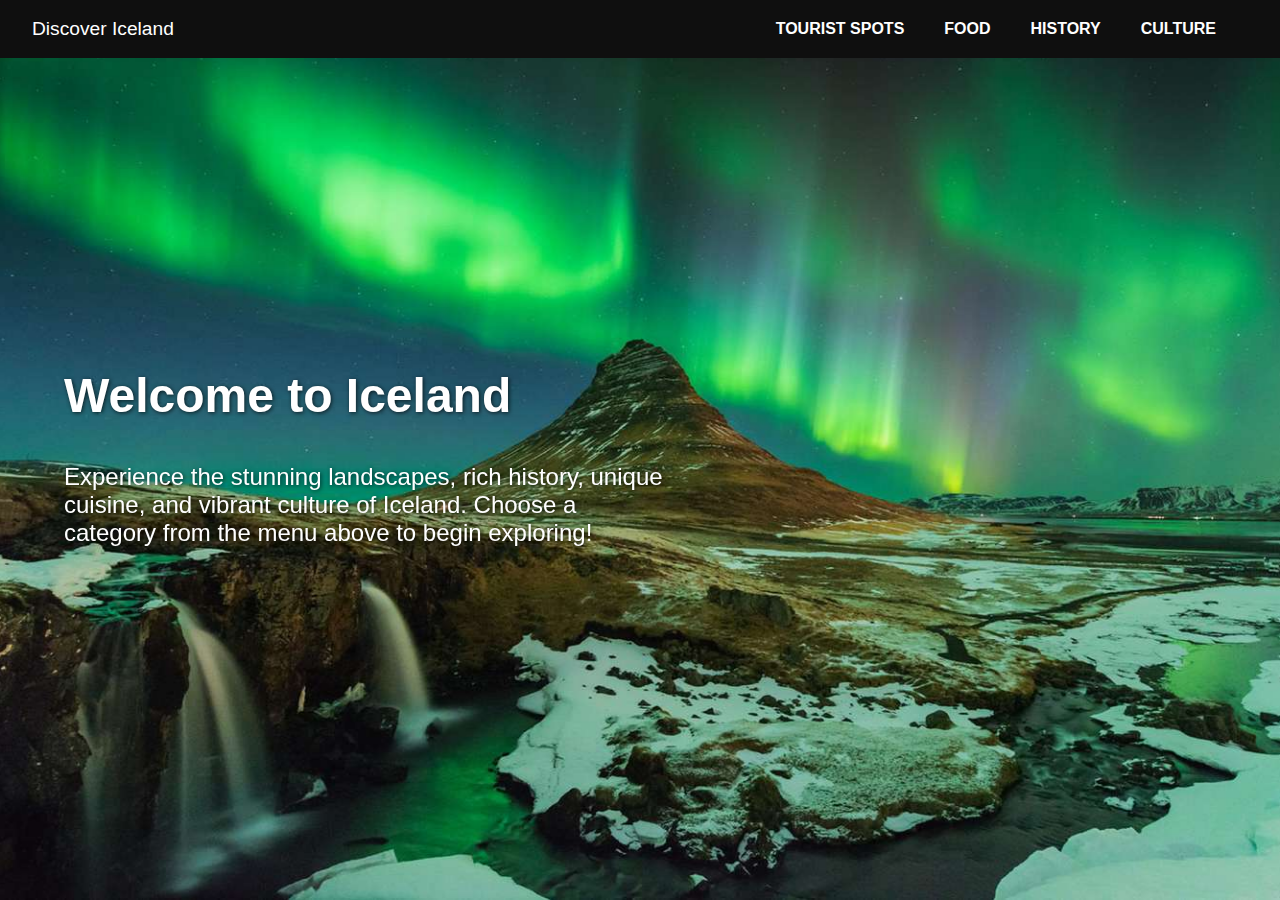
<file: index.html>
<!DOCTYPE html>
<html lang="en">
<head>
  <meta charset="UTF-8" />
  <meta name="viewport" content="width=device-width, initial-scale=1.0"/>
  <title>Discover Iceland</title>
  <link rel="icon" type="image/png" href="images/iceland.png" />
  <link rel="stylesheet" href="home.css" />
</head>
<body>

  <div class="background-image"></div>

  <nav>
    <div class="brand">Discover Iceland</div>
    <div class="nav-links">
      <a href="spots.html">TOURIST SPOTS</a>
      <a href="food.html">FOOD</a>
      <a href="history.html">HISTORY</a>
      <a href="culture.html">CULTURE</a>
    </div>
  </nav>
  
  

  <section class="welcome-section">
    <h2>Welcome to Iceland</h2>
    <p>Experience the stunning landscapes, rich history, unique cuisine, and vibrant culture of Iceland. Choose a category from the menu above to begin exploring!</p>
  </section>

</body>
</html>
</file>
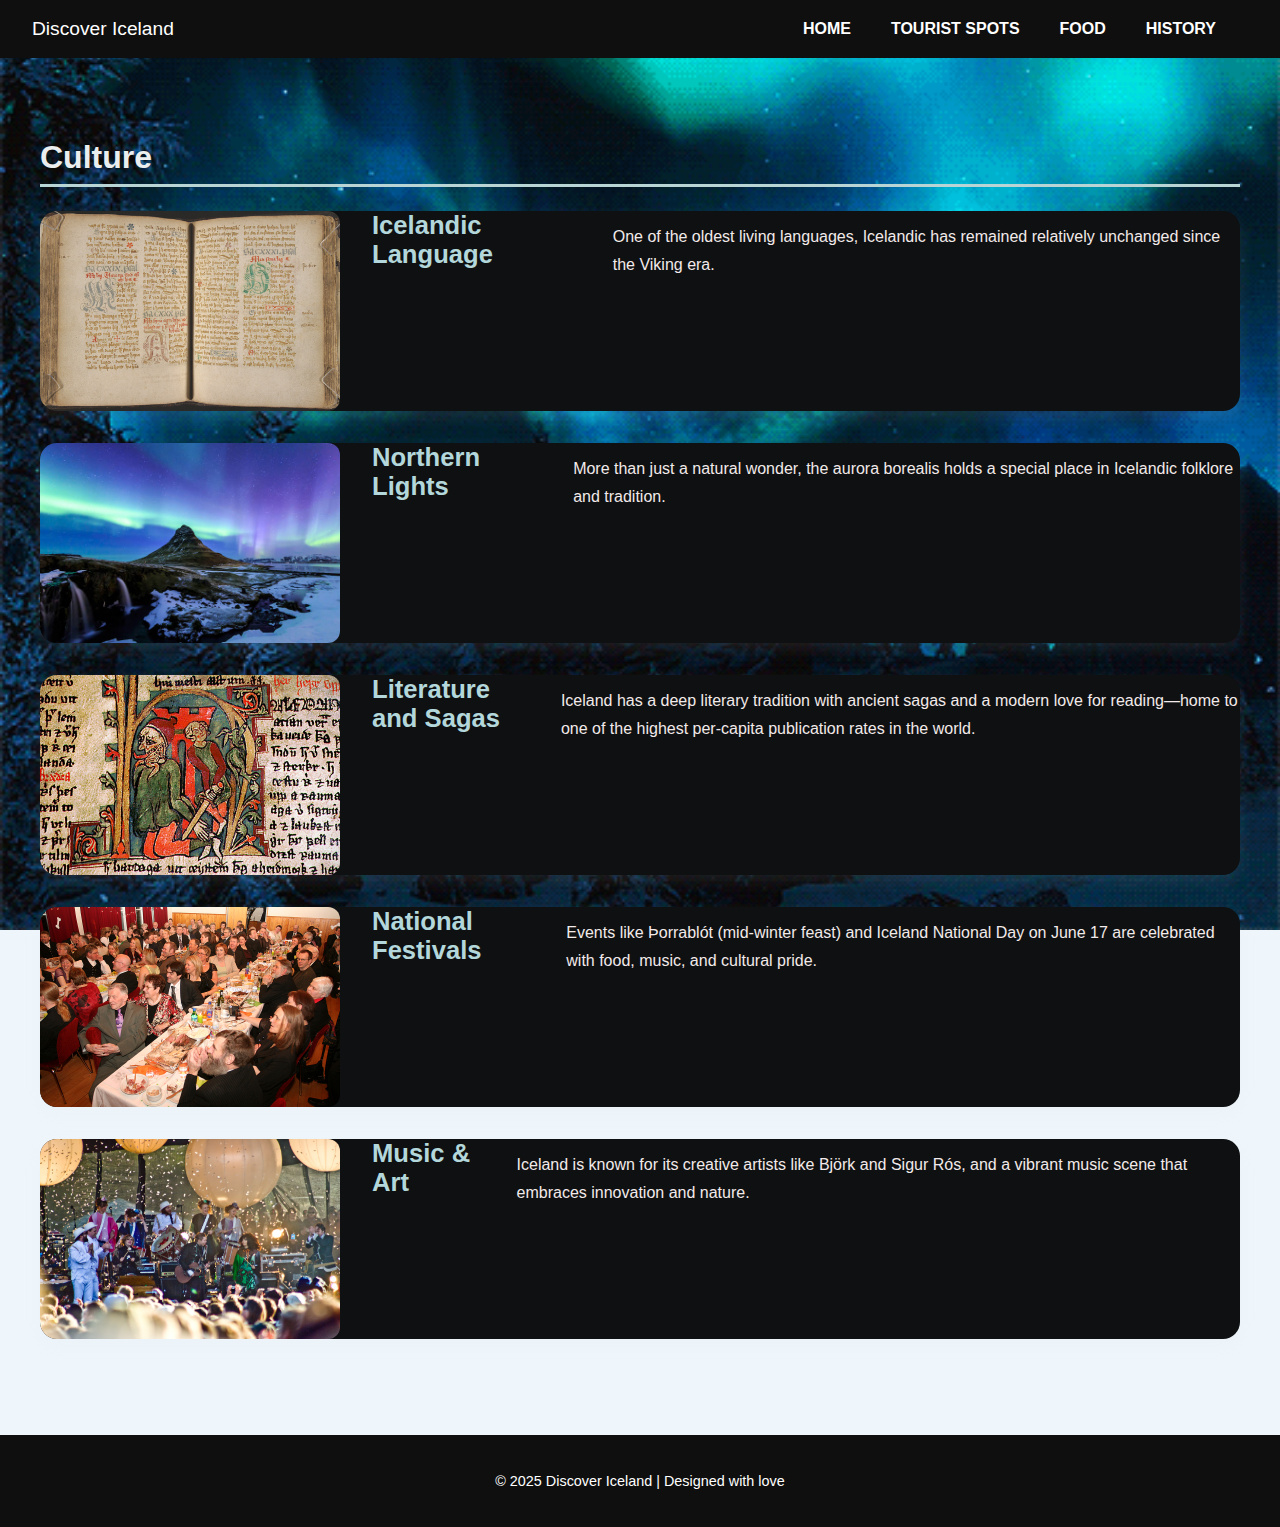
<file: culture.html>
<!DOCTYPE html>
<html lang="en">
<head>
  <meta charset="UTF-8" />
  <meta name="viewport" content="width=device-width, initial-scale=1.0"/>
  <title>Culture | Discover Iceland</title>
  <link rel="icon" type="image/png" href="images/iceland.png" />
  <link rel="stylesheet" href="styles.css" />
</head>
<body>

  <nav>
    <div class="brand">Discover Iceland</div>
    <div class="nav-links">
    <a href="index.html">HOME</a>
    <a href="spots.html">TOURIST SPOTS</a>
    <a href="food.html">FOOD</a>
    <a href="history.html">HISTORY</a>
  </nav>

  <section id="culture">
    <h2>Culture</h2>

    <div class="card">
      <img src="images/Icelandic Language.jpg" alt="Icelandic language book">
      <h3>Icelandic Language</h3>
      <p>One of the oldest living languages, Icelandic has remained relatively unchanged since the Viking era.</p>
    </div>

    <div class="card">
      <img src="images/aurora.jpg" alt="Northern Lights">
      <h3>Northern Lights</h3>
      <p>More than just a natural wonder, the aurora borealis holds a special place in Icelandic folklore and tradition.</p>
    </div>

    <div class="card">
      <img src="images/sagas.jpg" alt="Icelandic saga manuscript">
      <h3>Literature and Sagas</h3>
      <p>Iceland has a deep literary tradition with ancient sagas and a modern love for reading—home to one of the highest per-capita publication rates in the world.</p>
    </div>

    <div class="card">
      <img src="images/festival.jpg" alt="Þorrablót celebration">
      <h3>National Festivals</h3>
      <p>Events like Þorrablót (mid-winter feast) and Iceland National Day on June 17 are celebrated with food, music, and cultural pride.</p>
    </div>

    <div class="card">
      <img src="images/Björk.jpg" alt="Björk performing">
      <h3>Music & Art</h3>
      <p>Iceland is known for its creative artists like Björk and Sigur Rós, and a vibrant music scene that embraces innovation and nature.</p>
    </div>
  </section>

  <footer>
    <p>&copy; 2025 Discover Iceland | Designed with love </p>
  </footer>
</body>
</html>
</file>
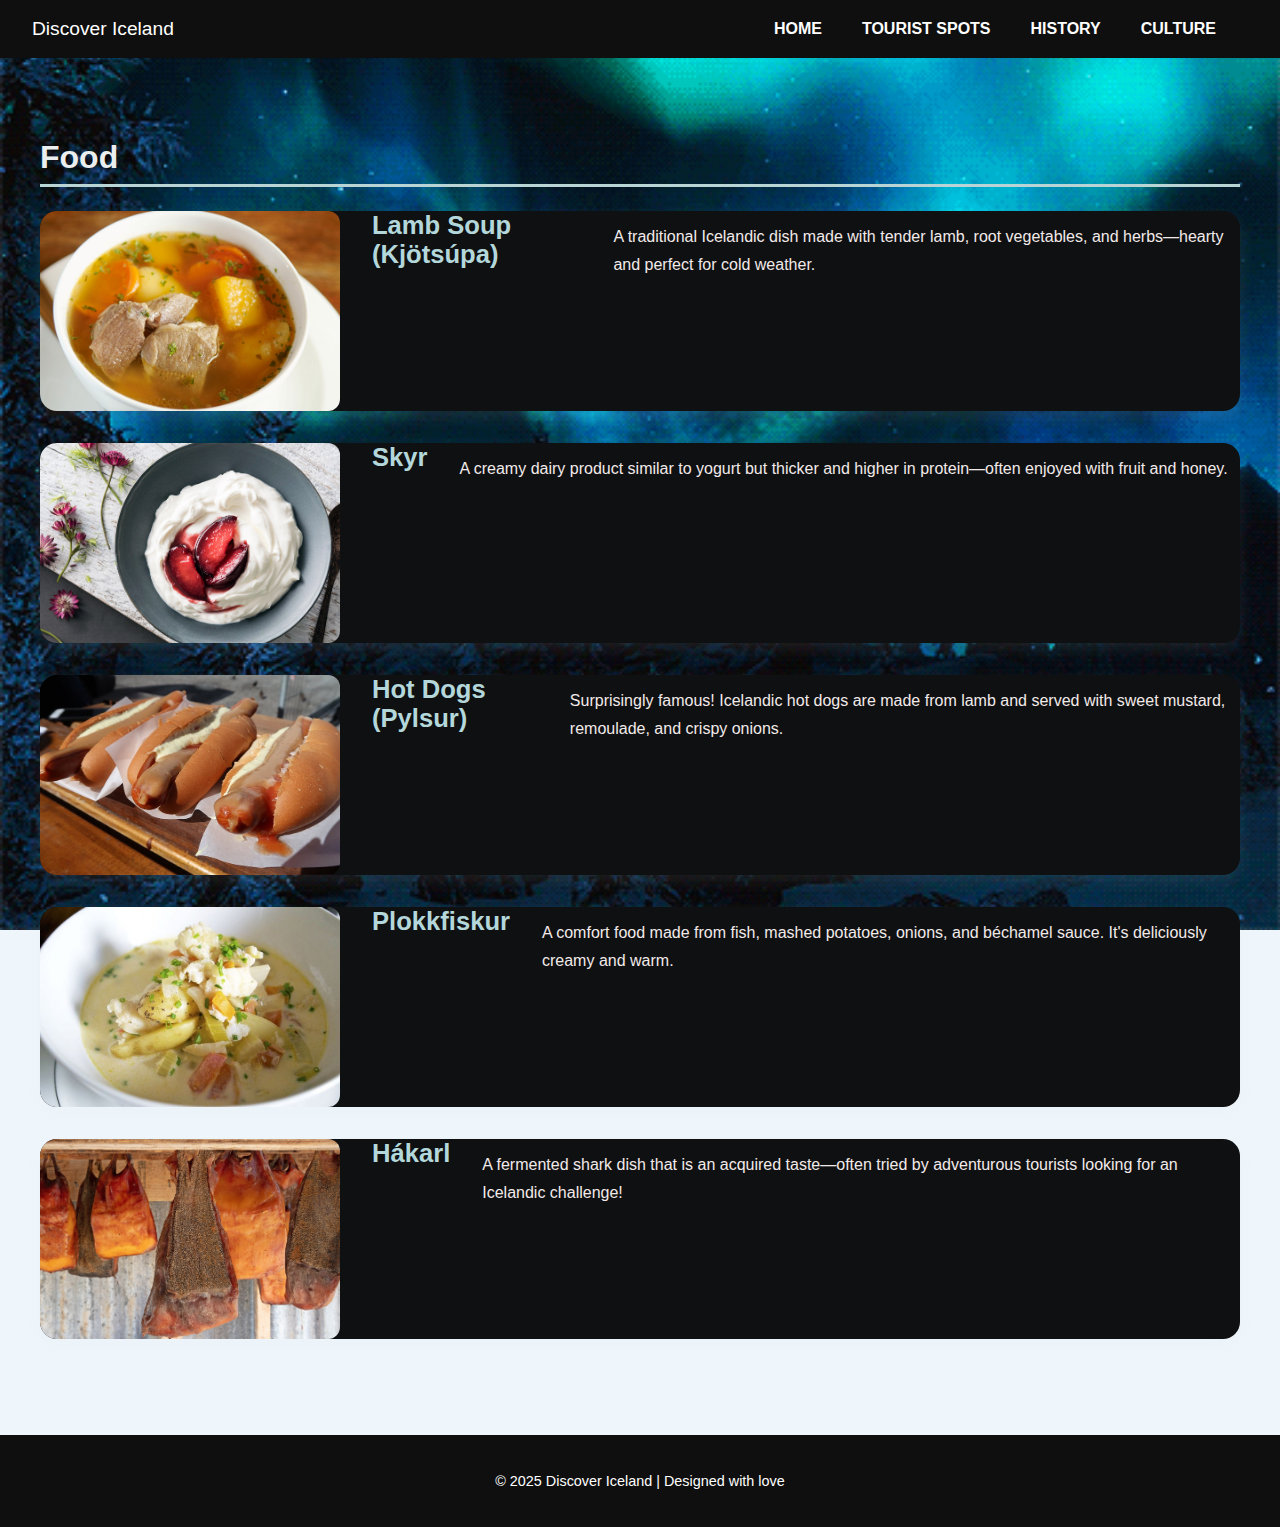
<file: food.html>
<!DOCTYPE html>
<html lang="en">
<head>
  <meta charset="UTF-8" />
  <meta name="viewport" content="width=device-width, initial-scale=1.0"/>
  <title>Food | Discover Iceland</title>
  <link rel="icon" type="image/png" href="images/iceland.png" />
  <link rel="stylesheet" href="styles.css" />
</head>
<body>

  <nav>
    <div class="brand">Discover Iceland</div>
    <div class="nav-links">
    <a href="index.html">HOME</a>
    <a href="spots.html">TOURIST SPOTS</a>
    <a href="history.html">HISTORY</a>
    <a href="culture.html">CULTURE</a>
  </nav>

  <section id="food">
    <h2>Food</h2>

    <div class="card">
      <img src="images/Kjötsúpa.jpg" alt="Lamb Soup">
      <h3>Lamb Soup (Kjötsúpa)</h3>
      <p>A traditional Icelandic dish made with tender lamb, root vegetables, and herbs—hearty and perfect for cold weather.</p>
    </div>

    <div class="card">
      <img src="images/skyr.jpg" alt="Skyr with berries">
      <h3>Skyr</h3>
      <p>A creamy dairy product similar to yogurt but thicker and higher in protein—often enjoyed with fruit and honey.</p>
    </div>

    <div class="card">
      <img src="images/pylsur.jpg" alt="Icelandic Hot Dog">
      <h3>Hot Dogs (Pylsur)</h3>
      <p>Surprisingly famous! Icelandic hot dogs are made from lamb and served with sweet mustard, remoulade, and crispy onions.</p>
    </div>

    <div class="card">
      <img src="images/Plokkfiskur.jpg" alt="Plokkfiskur">
      <h3>Plokkfiskur</h3>
      <p>A comfort food made from fish, mashed potatoes, onions, and béchamel sauce. It's deliciously creamy and warm.</p>
    </div>

    <div class="card">
      <img src="images/Hákarl.jpg" alt="Hákarl (fermented shark)">
      <h3>Hákarl</h3>
      <p>A fermented shark dish that is an acquired taste—often tried by adventurous tourists looking for an Icelandic challenge!</p>
    </div>
  </section>

  <footer>
    <p>&copy; 2025 Discover Iceland | Designed with love </p>
  </footer>
</body>
</html>
</file>
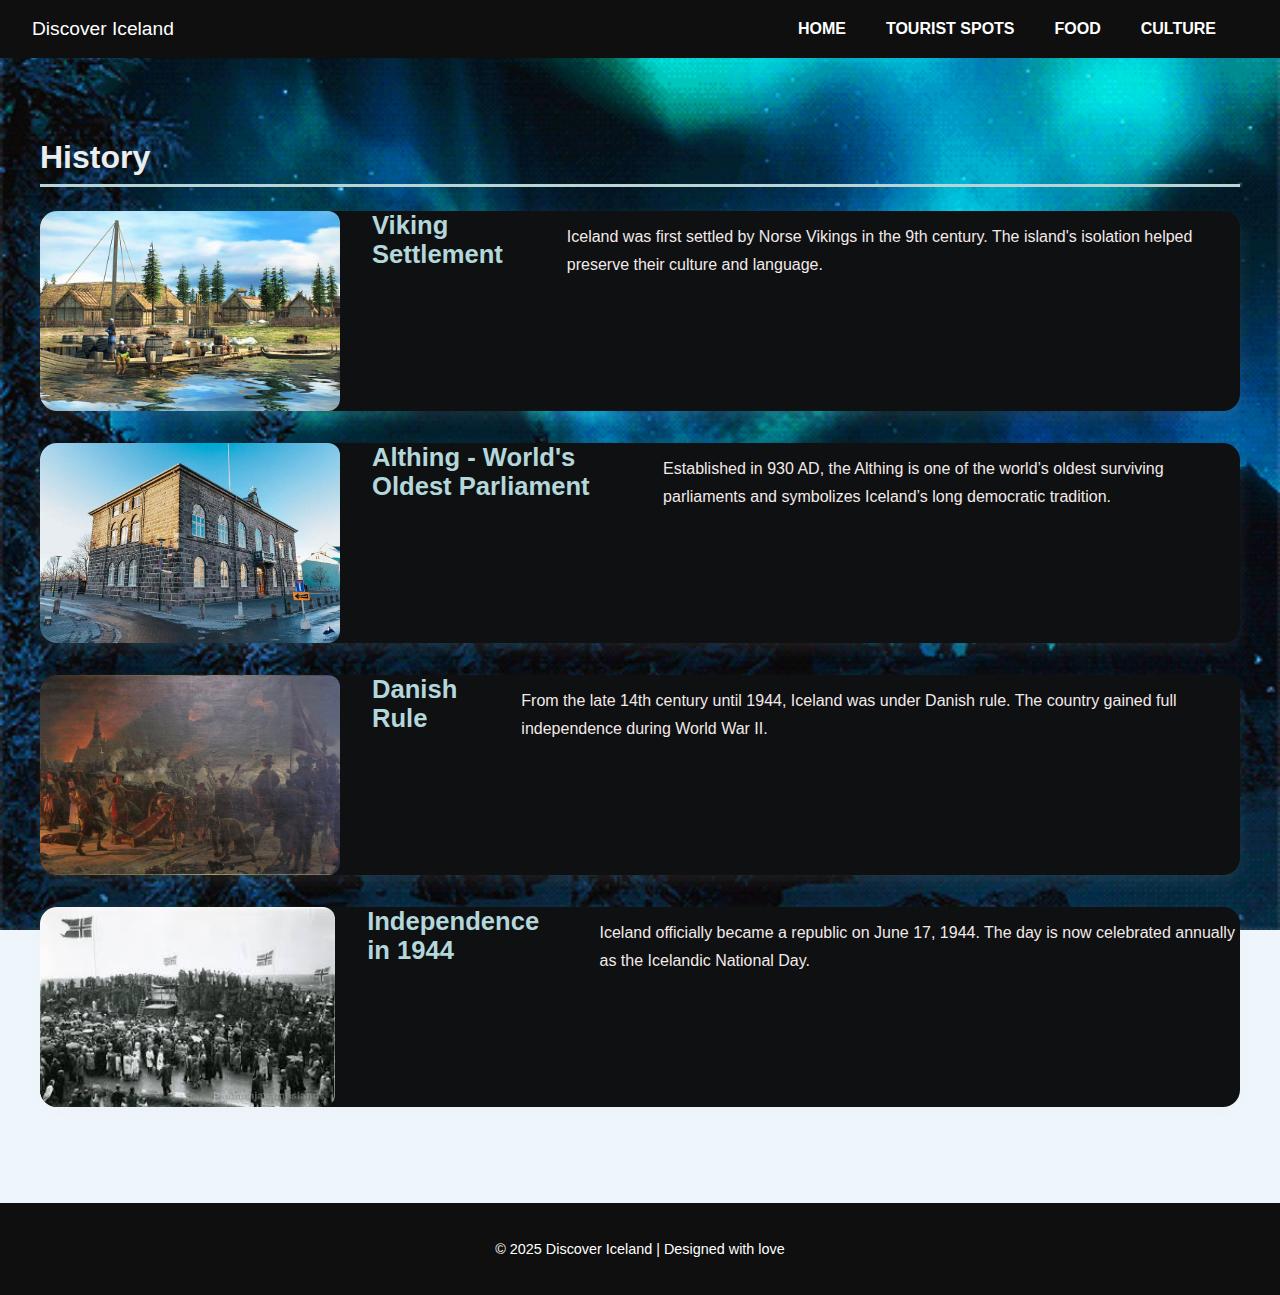
<file: history.html>
<!DOCTYPE html>
<html lang="en">
<head>
  <meta charset="UTF-8" />
  <meta name="viewport" content="width=device-width, initial-scale=1.0"/>
  <title>History | Discover Iceland</title>
  <link rel="icon" type="image/png" href="images/iceland.png" />
  <link rel="stylesheet" href="styles.css" />
</head>
<body>

  <nav>
    <div class="brand">Discover Iceland</div>
    <div class="nav-links">
    <a href="index.html">HOME</a>
    <a href="spots.html">TOURIST SPOTS</a>
    <a href="food.html">FOOD</a>
    <a href="culture.html">CULTURE</a>
  </nav>

  <section id="history">
    <h2>History</h2>

    <div class="card">
      <img src="images/settlement.jpg" alt="Viking Settlement">
      <h3>Viking Settlement</h3>
      <p>Iceland was first settled by Norse Vikings in the 9th century. The island's isolation helped preserve their culture and language.</p>
    </div>

    <div class="card">
      <img src="images/althingi.jpg" alt="Althing parliament">
      <h3>Althing - World's Oldest Parliament</h3>
      <p>Established in 930 AD, the Althing is one of the world’s oldest surviving parliaments and symbolizes Iceland’s long democratic tradition.</p>
    </div>

    <div class="card">
      <img src="images/danishrule.jpg" alt="Danish rule in Iceland">
      <h3>Danish Rule</h3>
      <p>From the late 14th century until 1944, Iceland was under Danish rule. The country gained full independence during World War II.</p>
    </div>

    <div class="card">
      <img src="images/independence.jpg" alt="Icelandic Independence">
      <h3>Independence in 1944</h3>
      <p>Iceland officially became a republic on June 17, 1944. The day is now celebrated annually as the Icelandic National Day.</p>
    </div>
  </section>

  <footer>
    <p>&copy; 2025 Discover Iceland | Designed with love </p>
  </footer>
</body>
</html>
</file>
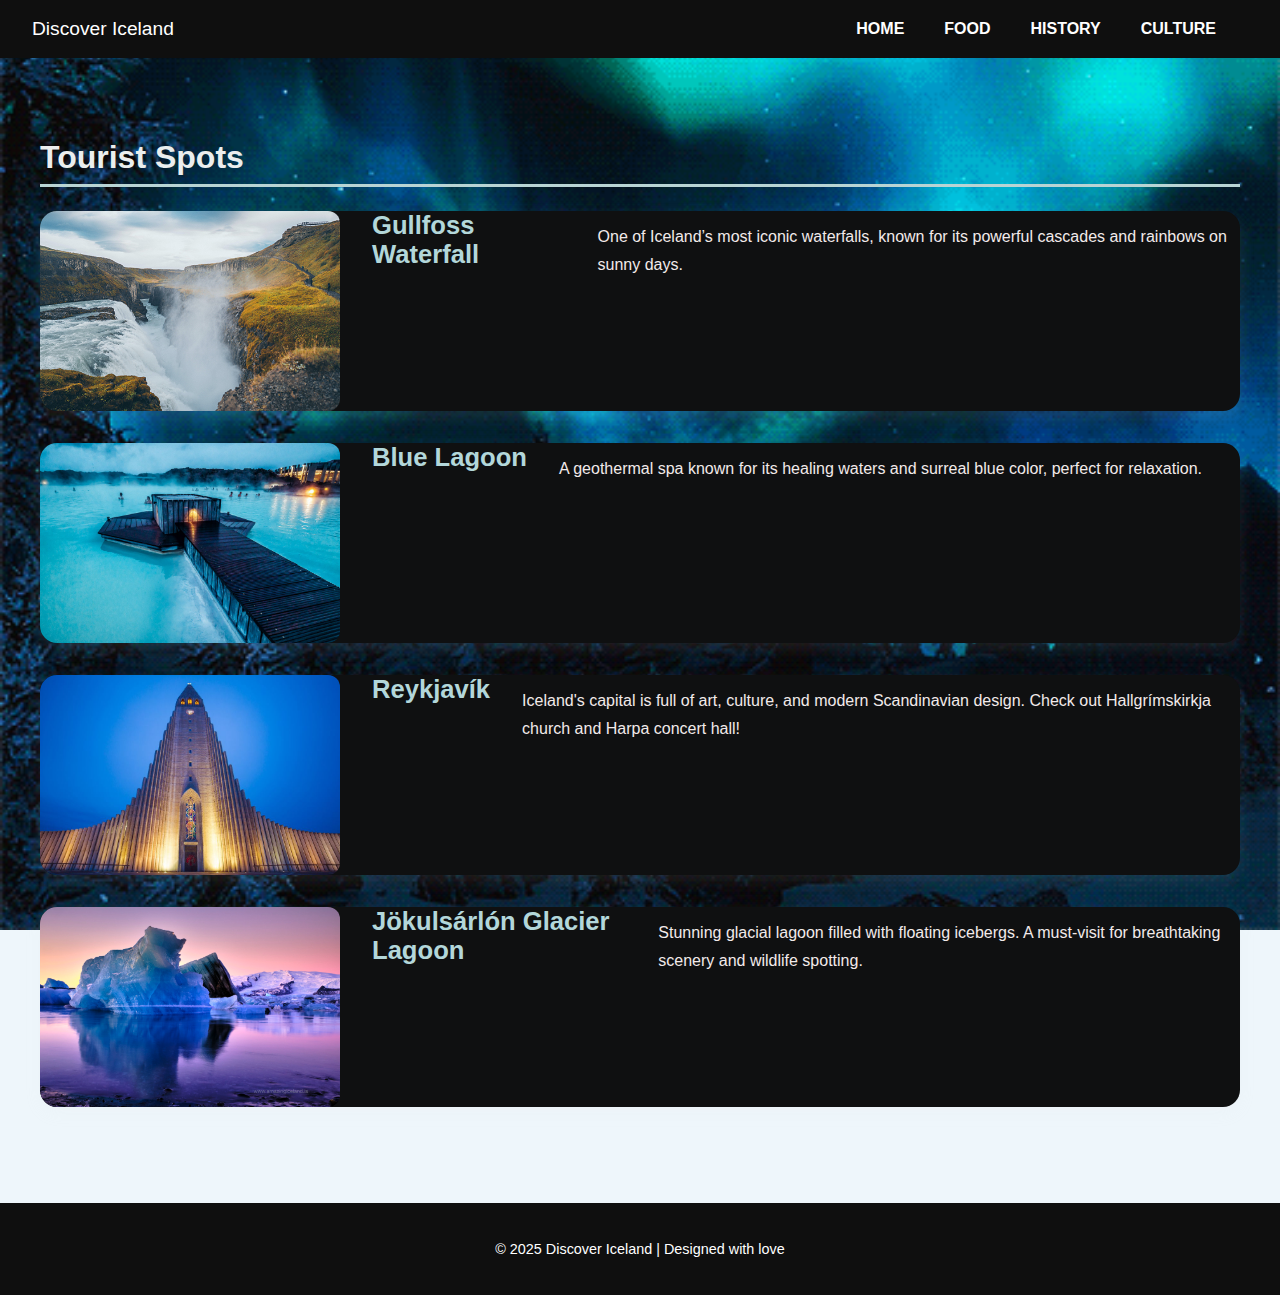
<file: spot.html>
<!DOCTYPE html>
<html lang="en">
<head>
  <meta charset="UTF-8" />
  <meta name="viewport" content="width=device-width, initial-scale=1.0"/>
  <title>Tourist Spots | Discover Iceland</title>
  <link rel="icon" type="image/png" href="iceland.png" />
  <link rel="stylesheet" href="styles.css" />
</head>
<body>

  <nav>
    <div class="brand">Discover Iceland</div>
    <div class="nav-links">
    <a href="index.html">HOME</a>
    <a href="food.html">FOOD</a>
    <a href="history.html">HISTORY</a>
    <a href="culture.html">CULTURE</a>
  </nav>

  <section id="spots">
    <h2>Tourist Spots</h2>

    <div class="card">
      <img src="gullfoss.jpg" alt="Gullfoss Waterfall">
      <h3>Gullfoss Waterfall</h3>
      <p>One of Iceland’s most iconic waterfalls, known for its powerful cascades and rainbows on sunny days.</p>
    </div>

    <div class="card">
      <img src="bluelagoon.jpg" alt="Blue Lagoon">
      <h3>Blue Lagoon</h3>
      <p>A geothermal spa known for its healing waters and surreal blue color, perfect for relaxation.</p>
    </div>

    <div class="card">
      <img src="reykjaviks.jpg" alt="Reykjavik City">
      <h3>Reykjavík</h3>
      <p>Iceland's capital is full of art, culture, and modern Scandinavian design. Check out Hallgrímskirkja church and Harpa concert hall!</p>
    </div>

    <div class="card">
      <img src="jokulsarlon.jpg" alt="Jökulsárlón Glacier Lagoon">
      <h3>Jökulsárlón Glacier Lagoon</h3>
      <p>Stunning glacial lagoon filled with floating icebergs. A must-visit for breathtaking scenery and wildlife spotting.</p>
    </div>
  </section>

  <footer>
    <p>&copy; 2025 Discover Iceland | Designed with love </p>
  </footer>
</body>
</html>
</file>
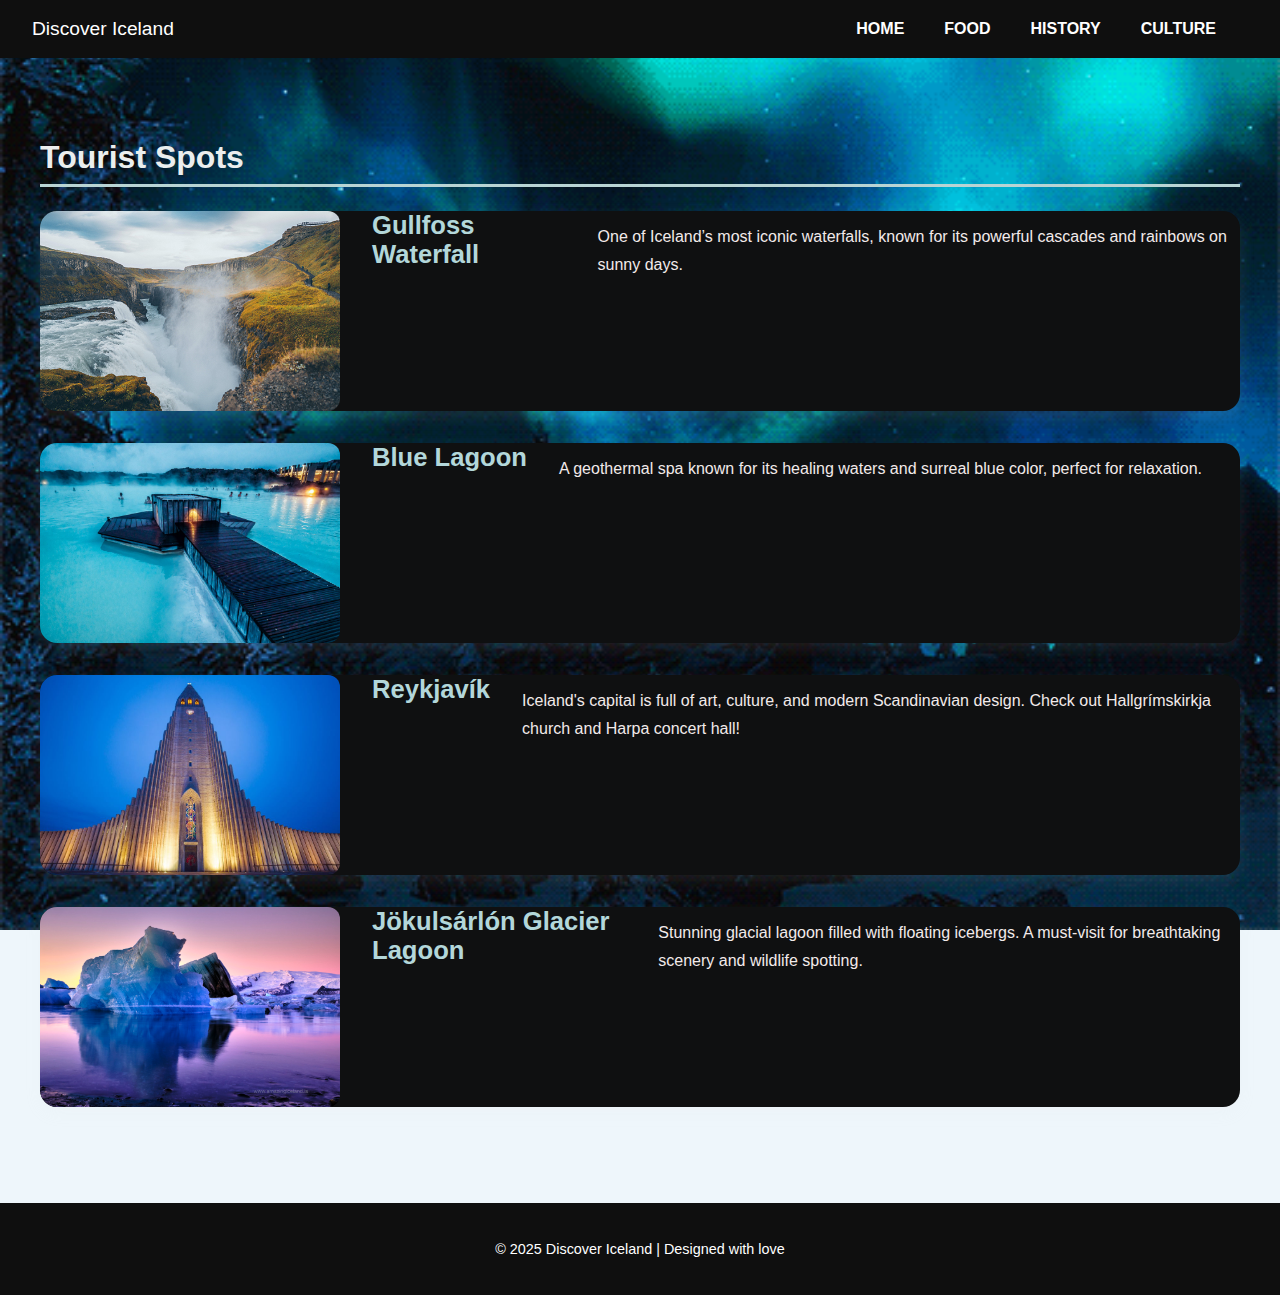
<file: spots.html>
<!DOCTYPE html>
<html lang="en">
<head>
  <meta charset="UTF-8" />
  <meta name="viewport" content="width=device-width, initial-scale=1.0"/>
  <title>Tourist Spots | Discover Iceland</title>
  <link rel="icon" type="image/png" href="images/iceland.png" />
  <link rel="stylesheet" href="styles.css" />
</head>
<body>

  <nav>
    <div class="brand">Discover Iceland</div>
    <div class="nav-links">
    <a href="index.html">HOME</a>
    <a href="food.html">FOOD</a>
    <a href="history.html">HISTORY</a>
    <a href="culture.html">CULTURE</a>
  </nav>

  <section id="spots">
    <h2>Tourist Spots</h2>

    <div class="card">
      <img src="images/gullfoss.jpg" alt="Gullfoss Waterfall">
      <h3>Gullfoss Waterfall</h3>
      <p>One of Iceland’s most iconic waterfalls, known for its powerful cascades and rainbows on sunny days.</p>
    </div>

    <div class="card">
      <img src="images/bluelagoon.jpg" alt="Blue Lagoon">
      <h3>Blue Lagoon</h3>
      <p>A geothermal spa known for its healing waters and surreal blue color, perfect for relaxation.</p>
    </div>

    <div class="card">
      <img src="images/reykjaviks.jpg" alt="Reykjavik City">
      <h3>Reykjavík</h3>
      <p>Iceland's capital is full of art, culture, and modern Scandinavian design. Check out Hallgrímskirkja church and Harpa concert hall!</p>
    </div>

    <div class="card">
      <img src="images/jokulsarlon.jpg" alt="Jökulsárlón Glacier Lagoon">
      <h3>Jökulsárlón Glacier Lagoon</h3>
      <p>Stunning glacial lagoon filled with floating icebergs. A must-visit for breathtaking scenery and wildlife spotting.</p>
    </div>
  </section>

  <footer>
    <p>&copy; 2025 Discover Iceland | Designed with love </p>
  </footer>
</body>
</html>
</file>
<file: home.css>
body {
    margin: 0;
    font-family: 'Segoe UI', sans-serif;
    background-color: #eef6fb;
    color: #333;
}


.background-image {
    position: fixed;
    top: 0;
    left: 0;
    width: 100%;
    height: 100%;
    background-image: url("ice.jpg");
    background-size: cover;
    background-position: center;
    z-index: -1;
}


nav {
    background: #0f0f0f;
    display: flex;
    justify-content: space-between;
    align-items: center;
    padding: 0.5rem 2rem;
    position: fixed;
    top: 0;
    width: 100%;
    z-index: 1000;
  }
  
  .brand {
    font-family: 'Verdana', sans-serif; 
    font-size: 1.2rem; 
    color: white; 
  }
  
  .nav-links {
    display: flex;
    gap: 0.5rem;
    padding-right: 5rem; 
  }
  



nav a {
    color: white;
    padding: 0.75rem 1rem;
    text-decoration: none;
    font-weight: bold;
    transition: background 0.3s;
    border-radius: 8px;
}

nav a:hover {
    background: #007f91;
}

.welcome-section {
    display: flex;
    flex-direction: column;
    justify-content: center;
    align-items: flex-start;
    height: 100vh;
    padding-left: 5%;
    color: white;
    text-shadow: 1px 1px 4px rgba(0, 0, 0, 0.7);
}

.welcome-section h2 {
    font-size: 3rem;
    margin-bottom: 1rem;
    color: white;
}

.welcome-section p {
    font-size: 1.5rem;
    max-width: 600px;
}
</file>
<file: styles.css>
body {
    overflow-x: hidden;
    margin: 0;
    font-family: 'Segoe UI', sans-serif;
    background-color: #eef6fb;
    color: #f2eaea;

 
background-image: url("images/help.gif"); 
    background-size: cover;
    background-position: center;
    background-repeat: no-repeat;
    background-attachment: fixed; 
}

nav {
    background: #0f0f0f;
    display: flex;
    justify-content: space-between;
    align-items: center;
    padding: 0.5rem 2rem;
    position: absolute;
    top: 0;
    width: 100%;
    z-index: 1000;
  }
  
  .brand {
    font-family: 'Verdana', sans-serif; 
    font-size: 1.2rem; 
    color: white; 
  }
  
  .nav-links {
    display: flex;
    gap: 0.5rem;
    padding-right: 5rem; 
  }
  

nav a {
    color: white;
    padding: 0.75rem 1rem;
    text-decoration: none;
    font-weight: bold;
    transition: background 0.3s;
    border-radius: 8px;
}

nav a:hover {
    background: #007f91;
}

section {
    padding: 2rem 1rem;
    max-width: 1200px;
    margin: auto;
    margin-top: 80px; 
}

h2 {
    color: #ebeeee;
    border-bottom: 3px solid #b8d4d4;
    padding-bottom: 0.5rem;
    margin-bottom: 1.5rem;
    font-size: 2rem;
}

.card {
    display: flex;
    flex-direction: column;
    background: rgb(15, 16, 17);
    border-radius: 17px;
    overflow: hidden;
    box-shadow: 0 6px 16px rgba(229, 228, 229, 0.1);
    margin-bottom: 2rem;
    gap: 2rem;
    transition: transform 0.3s;
}

.card:hover {
    transform: translateY(-5px);
}

.card img {
    width: 100%;
    height: 250px; 
    object-fit: cover;
    border-top-left-radius: 16px;
    border-top-right-radius: 16px;
}

.card-content {
    padding: 1.5rem;
}

.card h3 {
    margin-top: 0;
    color: #b3d7da;
    font-size: 1.6rem;
}

.card p {
    margin-top: 0.75rem;
    line-height: 1.8;
}

.tags {
    display: flex;
    flex-wrap: wrap;
    gap: 0.5rem;
    margin-top: 1rem;
}

.tags span {
    background: #d6f2f5;
    color: #007f91;
    padding: 0.4rem 0.8rem;
    border-radius: 20px;
    font-size: 0.85rem;
    font-weight: bold;
    white-space: nowrap;
}

footer {
    background: #0f0f0f;
    color: white;
    text-align: center;
    padding: 1.5rem;
    font-size: 0.9rem;
    margin-top: 2rem;
}

@media (min-width: 768px) {
    .card {
        flex-direction: row;
    }

    .card img {
        width: 300px;
        height: 200px; 
        object-fit: cover;
        border-radius: 12px;
    }
    

    .card-content {
        padding: 2rem;
    }
}
</file>
